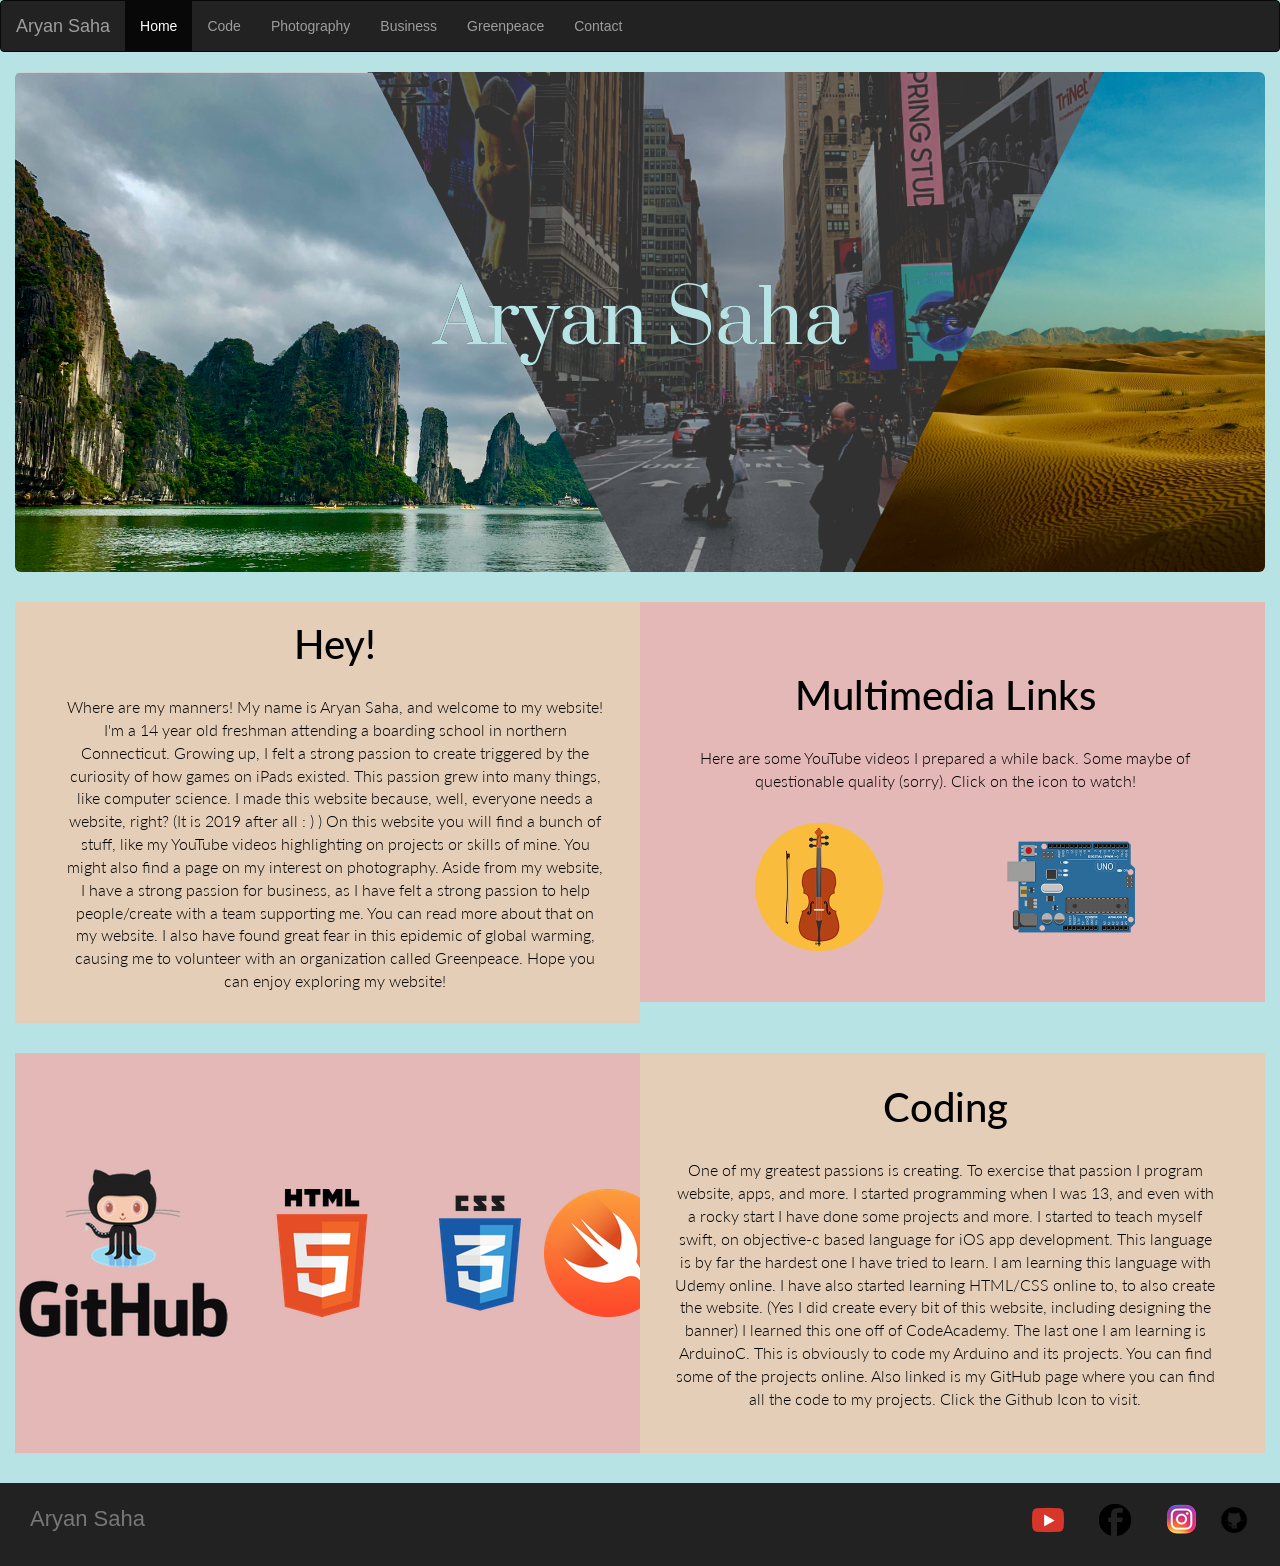
<file: index.html>
<!DOCTYPE html>
<html>

<head>
  <link rel="stylesheet" href="https://maxcdn.bootstrapcdn.com/bootstrap/3.3.6/css/bootstrap.min.css" integrity="sha384-1q8mTJOASx8j1Au+a5WDVnPi2lkFfwwEAa8hDDdjZlpLegxhjVME1fgjWPGmkzs7" crossorigin="anonymous">
    <link href='https://fonts.googleapis.com/css?family=Roboto:300,400,700' rel='stylesheet' type='text/css'>
    <link href="https://fonts.googleapis.com/css?family=Lato:300,700|Prata" rel="stylesheet">
  <link rel="stylesheet" type="text/css" href="main.css">
<link rel="stylesheet" href="animate.css">
  <meta charset="utf-8"/>
  <script type="text/javascript" src="js/full.js"></script>

</head>

<body>
  <nav class="navbar navbar-inverse">
  <div class="container-fluid">
    <div class="navbar-header">
      <a class="navbar-brand" href="index.html">Aryan Saha</a>
    </div>
    <ul class="nav navbar-nav">
      <li class="active"><a href="index.html">Home</a></li>
      <li><a href="code.html">Code</a></li>
      <li><a href="photo.html">Photography</a></li>
      <li><a href="biz.html">Business</a></li>
      <li><a href="green.html">Greenpeace</a></li>
      <li><a href="contact.html">Contact</a></li>
    </ul>
  </div>
</nav>
  <header class="container-fluid">
    <!-- Below section is jumbotron banner thing -->
    <section class="jumbotron WOW fadeIn">
      <div class="container">
      <div class="text-center">
        <h1>Aryan Saha</h1>
      </div>
    </div>
  </section>
  <!-- Top : Banner -->
  <section class="container-fluid intro row">


      <div class="col-lg-6 col-sm-12 left animated fadeInLeft ">
        <div class="text-center">
          <h2> Hey! </h2>
        <p>
          Where are my manners! My name is Aryan Saha, and welcome to my website! I'm a 14 year old freshman  attending a boarding school in northern Connecticut.
Growing up, I felt a strong passion to create triggered by the curiosity of how games on iPads existed. This passion grew into many things, like computer science.
I made this website because, well, everyone needs a website, right? (It is 2019 after all : )  ) On this website you will find a bunch of stuff, like my YouTube
videos highlighting on projects or skills of mine. You might also find a page on my interest on photography. Aside from my website, I have a strong passion for business, as I have felt a strong passion to help people/create with a team supporting me.
 You can read more about that on my website. I also have found great fear in this epidemic of global warming, causing me to volunteer with an organization called Greenpeace.
Hope you can enjoy exploring my website!

        </p>
      </div>
      <!--Top: right side bio -->
      <!-- Bottom: left side links-->
      </div>
      <div class="col-lg-6 col-sm-12 right animated fadeInRight">
        <div class="text-center">
        <h2> Multimedia Links </h2>
        <p>
          Here are some YouTube videos I prepared a while back. Some maybe of questionable quality (sorry). Click on the icon to watch!
        </p>
        <div class= "text-center">

          <a href = "https://www.youtube.com/watch?v=yvnWF03fZAk" class="button violinLinkPic" target = "_blank">
         <img src = "violin2.png" alt = "Youtube" border = "0" class="button"/>
         <a/>


         <a href = "https://www.youtube.com/watch?v=oCutSDJDLsg" class= "button arduinoLinkPic" target = "_blank">
        <img src = "arduinoIcon2.png" alt = "Arduino Video" border = "0" class="button"/>
        <a/>

      </div>
      </div>
      </div>
  </section>
<!--  Top: Bio and Multimedia-->
<!-- Bottom : Coding and Github Link-->
<section class= "container-fluid row intro">
  <div class="col-lg-6 col-sm-12 left2 text-center wow fadeInLeft">
    <a href = "https://github.com/aplusryan"  class="githubLinkPic button" target = "_blank">
      <img src = "GitHubLogo2.png" alt = "Github Page" border = "0" class="button"/>
    </a>
    <img src = "htmlLogo.png" alt ="HTML 5 Logo" class="htmlLogoPic" border ="0"/>
    <img src = "cssLogo.png" alt ="CSS3 Logo" class="cssLogoPic" border ="0"/>
    <img src = "swiftIcon.png" alt ="Swift Logo" class="swiftLogoPic" border ="0"/>

  </div>
  <div class="col-lg-6 col-sm-12 right2 wow fadeInRight">
    <div class="text-center">
<h2> Coding </h2>
  <p> One of my greatest passions is creating. To exercise that passion I program website, apps, and more.
  I started programming when I was 13, and even with a rocky start I have done some projects and more.
  I started to teach myself swift, on objective-c based language for iOS app development.
  This language is by far the hardest one I have tried to learn. I am learning this language with Udemy online.
  I have also started learning HTML/CSS online to, to also create the website.
  (Yes I did create every bit of this website, including designing the banner) I learned this one off of CodeAcademy.
   The last one I am learning is ArduinoC. This is obviously to code my Arduino and its projects.
   You can find some of the projects online. Also linked is my GitHub page where you can find all the code to my projects.
   Click the Github Icon to visit.</p>


  </div>
   </div>
</section>
<footer class="container-fluid row" bottomStuff>

    <p class="col-sm-4"> Aryan Saha </p>
   <ul class="col-sm-8">
  <li class="col-sm-1">

    <a href="https://www.youtube.com/channel/UCiuRVJah9fABhDvqqiFlxOA/featured?view_as=subscriber" target = "_blank">
   <img src="youtube_icon.png" alt = "My Youtube Page" border = "0" />
 </a>
</li>
  <li class="col-sm-1">

<a href="https://www.facebook.com/aplusryan12" target = "_blank" >
    <img src="facebook.png" alt = "My Facebook Page" border = "0"/>
</a>

  </li>
  <li class="col-sm-1">
    <a href="https://www.instagram.com/aryan._.saha/?hl=en" target="_blank" >
        <img src="instagram.png" alt = "My Instagram Page" border = "0"/>
      </a>
  </li>

    <a href="https://github.com/aplusryan" target = "_blank">
      <img src="githubSmallFooterPic.png"  alt = "My GitHub Page" border = "0"/>
    </a>
  <li>
</li>

</ul>

</footer>

  </header>
  <script src="https://ajax.googleapis.com/ajax/libs/jquery/3.3.1/jquery.min.js"></script>
    <script type="text/javascript" src="js/full.js"></script>
  <script src="js/wow.min.js"></script>
                <script>
                new WOW().init();
                </script>


</body>

</html>
</file>
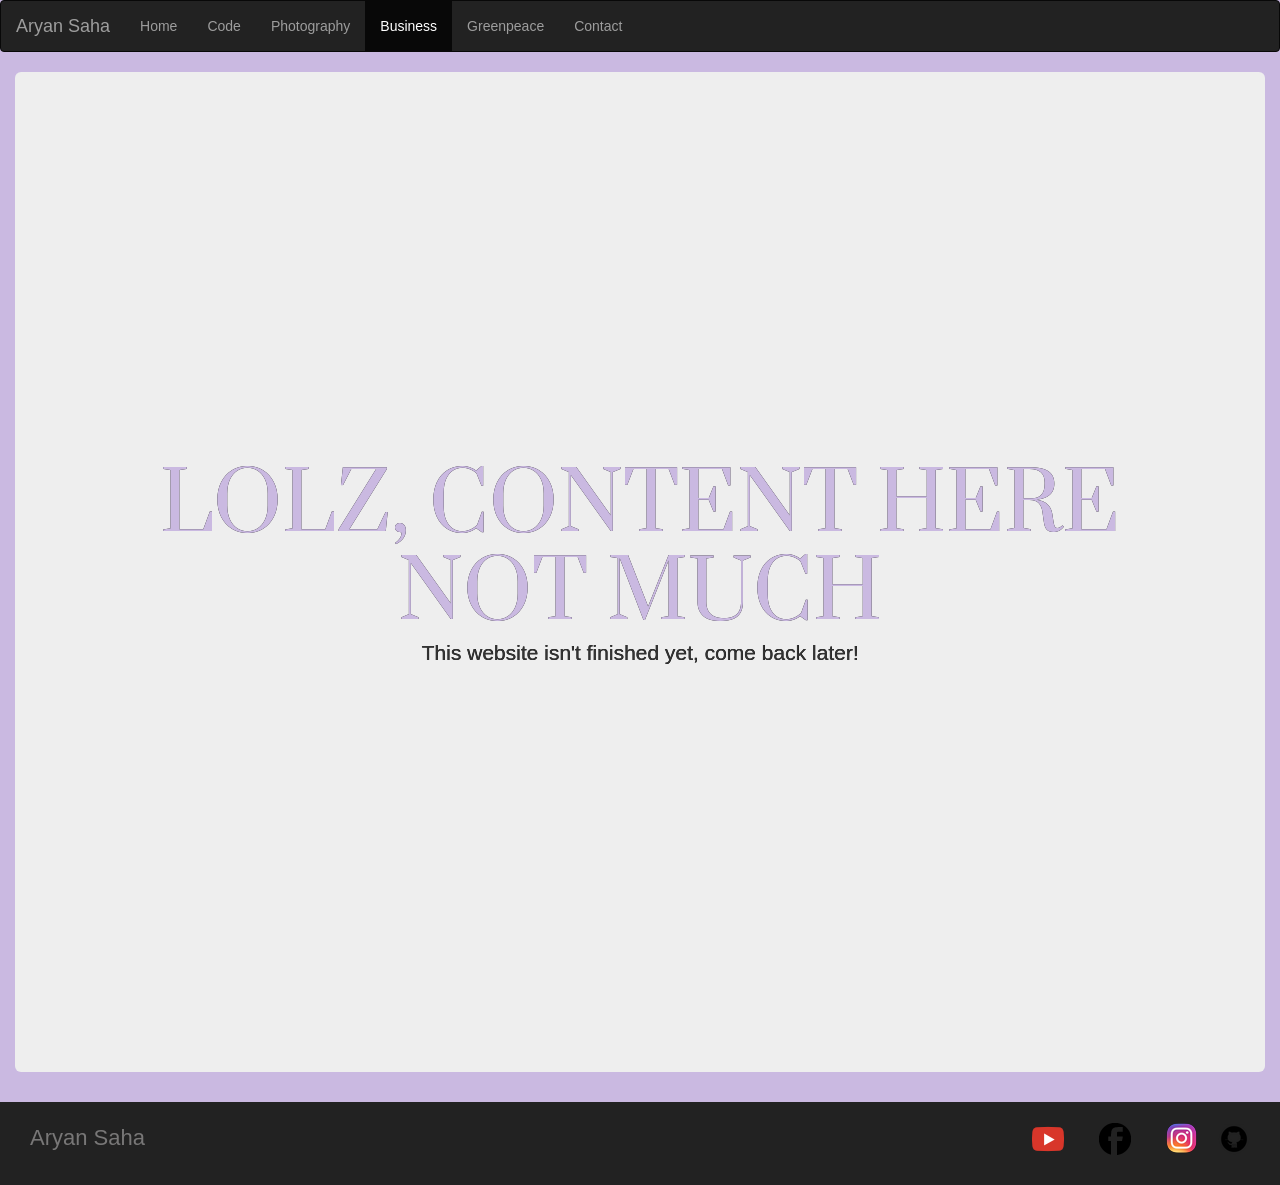
<file: biz.html>
<!DOCTYPE HTML>
<html>
<head>
  <link rel="stylesheet" href="https://maxcdn.bootstrapcdn.com/bootstrap/3.3.6/css/bootstrap.min.css" integrity="sha384-1q8mTJOASx8j1Au+a5WDVnPi2lkFfwwEAa8hDDdjZlpLegxhjVME1fgjWPGmkzs7" crossorigin="anonymous">
    <link href='https://fonts.googleapis.com/css?family=Roboto:300,400,700' rel='stylesheet' type='text/css'>
    <link href="https://fonts.googleapis.com/css?family=Lato:300,700|Prata" rel="stylesheet">
  <link rel="stylesheet" type="text/css" href="biz.css">

  <meta charset="utf-8"/>
<link rel="stylesheet" href="animate.css">
</head>
<body>
  <nav class="navbar navbar-inverse">
  <div class="container-fluid">
    <div class="navbar-header">
      <a class="navbar-brand" href="index.html">Aryan Saha</a>
    </div>
    <ul class="nav navbar-nav">
      <li><a href="index.html">Home</a></li>
      <li><a href="code.html">Code</a></li>
      <li><a href="photo.html">Photography</a></li>
      <li class="active"><a href="biz.html">Business</a></li>
      <li><a href="green.html">Greenpeace</a></li>
      <li><a href="contact.html">Contact</a></li>
    </ul>
  </div>
  </nav>
<header class ="container-fluid">
  <section class="jumbotron">
    <div class="container">
    <div class="text-center">

      <h2>LOLZ, CONTENT HERE NOT MUCH</h2>
      <p>This website isn't finished yet, come back later!</p>
      </div>
    </div>
    </section>
    <footer class="container-fluid row" bottomStuff>

        <p class="col-sm-4"> Aryan Saha </p>
       <ul class="col-sm-8">
      <li class="col-sm-1">

        <a href="https://www.youtube.com/channel/UCiuRVJah9fABhDvqqiFlxOA/featured?view_as=subscriber" target = "_blank">
       <img src="youtube_icon.png" alt = "My Youtube Page" border = "0" />
     </a>
    </li>
      <li class="col-sm-1">

    <a href="https://www.facebook.com/aplusryan12" target = "_blank" >
        <img src="facebook.png" alt = "My Facebook Page" border = "0"/>
    </a>

      </li>
      <li class="col-sm-1">
        <a href="https://www.instagram.com/aryan._.saha/?hl=en" target="_blank" >
            <img src="instagram.png" alt = "My Instagram Page" border = "0"/>
          </a>
      </li>

        <a href="https://github.com/aplusryan" target = "_blank">
          <img src="githubSmallFooterPic.png"  alt = "My GitHub Page" border = "0"/>
        </a>
      <li>
    </li>

    </ul>

    </footer>
</header>
<script src="js/wow.min.js"></script>
              <script>
              new WOW().init();
              </script>
</body>
</html>
</file>
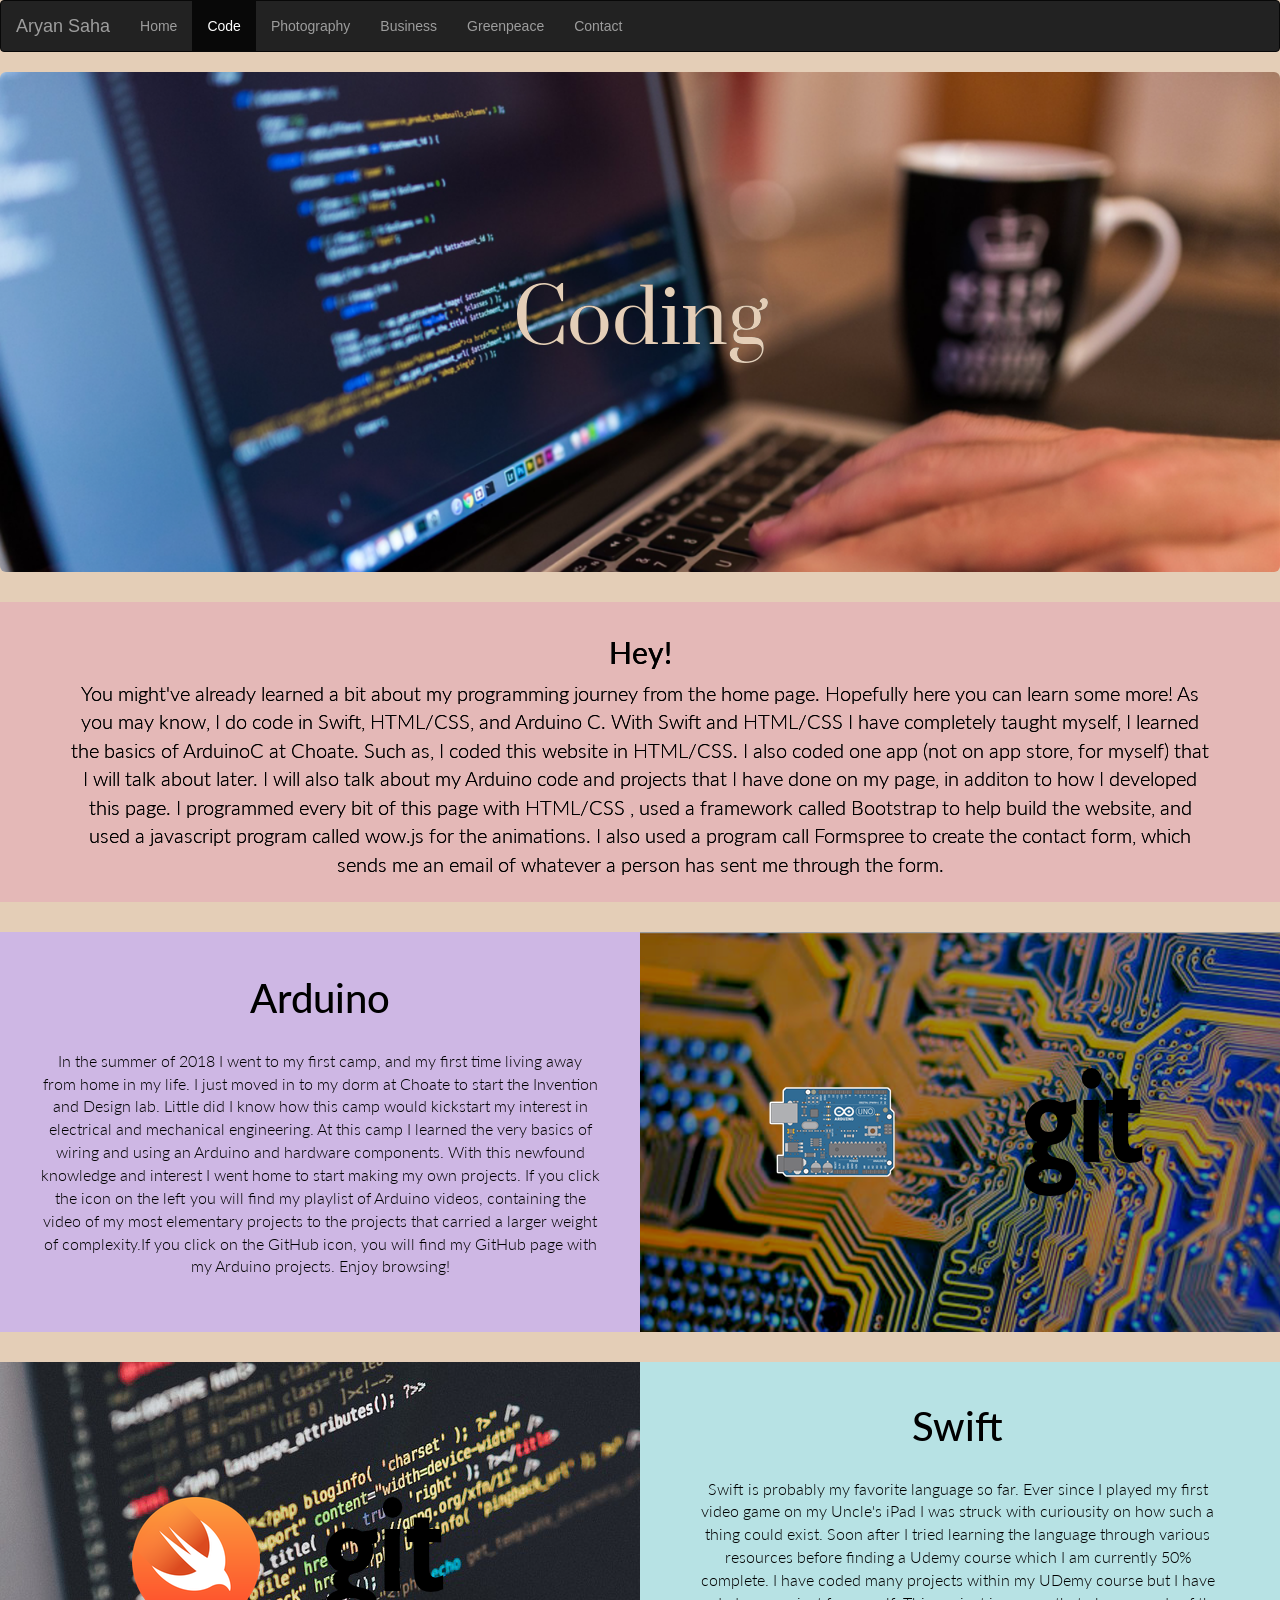
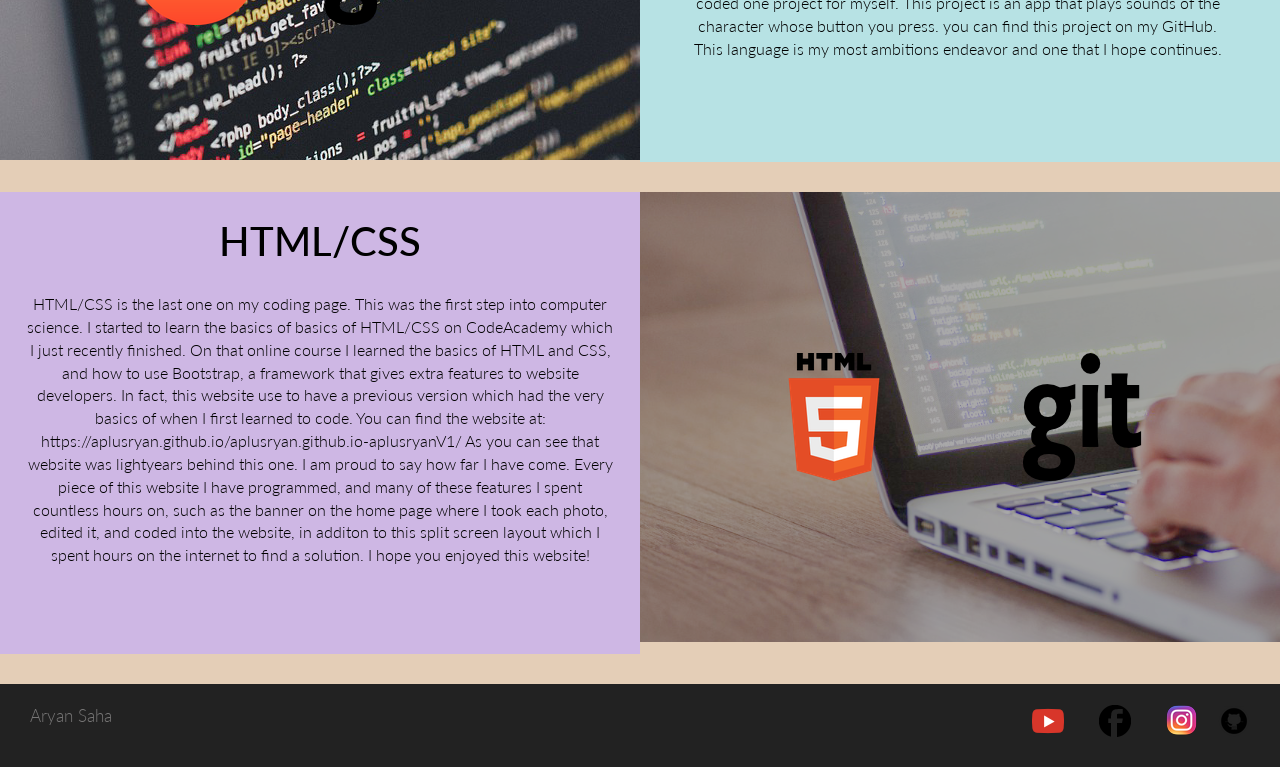
<file: code.html>
<!DOCTYPE html>
<html>
<head>
  <link rel="stylesheet" href="https://maxcdn.bootstrapcdn.com/bootstrap/3.3.6/css/bootstrap.min.css" integrity="sha384-1q8mTJOASx8j1Au+a5WDVnPi2lkFfwwEAa8hDDdjZlpLegxhjVME1fgjWPGmkzs7" crossorigin="anonymous">
    <link href='https://fonts.googleapis.com/css?family=Roboto:300,400,700' rel='stylesheet' type='text/css'>
    <link href="https://fonts.googleapis.com/css?family=Lato:300,700|Prata" rel="stylesheet">
  <link rel="stylesheet" type="text/css" href="code.css">
  <meta charset="utf-8"/>
  <link rel="stylesheet" href="animate.css">
</head>

<body >
  <nav class="navbar navbar-inverse">
  <div class="container-fluid">
    <div class="navbar-header">
      <a class="navbar-brand" href="index.html">Aryan Saha</a>
    </div>
    <ul class="nav navbar-nav">
      <li><a href="index.html">Home</a></li>
      <li class="active"><a href="code.html">Code</a></li>
      <li><a href="photo.html">Photography</a></li>
      <li><a href="biz.html">Business</a></li>
      <li><a href="green.html">Greenpeace</a></li>
      <li><a href="contact.html">Contact</a></li>
    </ul>
  </div>
</nav>

<header class="container-fluid">
  <!-- \/ is the big computer screen thing-->
  <section class="jumbotron row wow fadeIn">
    <div class="container">
    <div class="text-center">
      <h1>Coding</h1>
    </div>
  </div>
</section>
<!--This is the wide section of me talking and stuff -->
<section class="jumbotron2 row wow fadeIn">
  <div class="container">
    <div class="text-center">
      <h2> Hey! </h2>
      <p> You might've already learned a bit about my programming journey from the home page. Hopefully here you can learn some more!
      As you may know, I do code in Swift, HTML/CSS, and Arduino C. With Swift and HTML/CSS I have completely taught myself,
      I learned the basics of ArduinoC at Choate. Such as, I coded this website in HTML/CSS. I also coded one app (not on app store, for myself) that I will talk about
    later. I will also talk about my Arduino code and projects that I have done on my page, in additon to how I developed this page. I programmed every bit of this page with
  HTML/CSS , used a framework called Bootstrap to help build the website, and used a javascript program called wow.js for the animations. I also used a program call Formspree to
create the contact form, which sends me an email of whatever a person has sent me through the form. </p>
    </div>
  </div>
</section>
<!--This section is the arduino section -->
<section class="intro row">

      <div class="col-lg-6 col-sm-12 left wow fadeInLeft">
        <div class="text-center">
        <h2>Arduino</h2>
        <p>
          In the summer of 2018 I went to my first camp, and my first time living away from home in my life.
           I just moved in to my dorm at Choate to start the Invention and Design lab.
           Little did I know how this camp would kickstart my interest in electrical and mechanical engineering.
           At this camp I learned the very basics of wiring and using an Arduino and hardware components.
           With this newfound knowledge and interest I went home to start making my own projects.
           If you click the icon on the left you will find my playlist of Arduino videos,
           containing the video of my most elementary projects to the projects that carried a larger weight of
           complexity.If you click on the GitHub icon, you will find my GitHub page with my Arduino projects.
            Enjoy browsing!
        </p>
        </div>
        </div>

      <div class="col-lg-6 col-sm-12 right wow fadeInRight">
      <div class="text-center">
        <div class="container">
        <a href="https://www.youtube.com/watch?v=oCutSDJDLsg" class="arduinoLinkPic button" target="_blank">
          <img src="arduinoIconLink.png" alt="Arduino Youtube Link" class="button" border="0"/>
        </a>
        <a href="https://github.com/aplusryan" class="githubLinkPic button" target="_blank">
        <img src="githubIconLink.png" alt="Github Profile" class="button" border="0"/>
      </a>
    </div>

      </div>
      </div>

  </section>
  <!-- This is the swift section-->
  <section class="text-center intro row">
    <div class="col-lg-6 col-sm-12 left2 wow fadeInLeft">
      <img src="swiftIcon.png" alt="Swift class"swiftPic" Logo" border="0"/>
      <a href="https://github.com/aplusryan" class="githubLinkPic button" target="_blank">
      <img src="githubIconLink.png" alt="Github Profile" class="button" border="0"/>
    </a>
  </div>
    <div class="col-lg-6 col-sm-12 right2 wow fadeInRight">
      <div class="container">
      <h2>Swift</h2>
      <p>Swift is probably my favorite language so far. Ever since I played my first video game on my Uncle's iPad
        I was struck with curiousity on how such a thing could exist. Soon after I tried learning the language through various
        resources before finding a Udemy course which I am currently 50% complete. I have coded many projects within my UDemy course
        but I have coded one project for myself. This project is an app that plays sounds of the character whose button you press.
        you can find this project on my GitHub. This language is my most ambitions endeavor and one that I hope continues.<p>
    </div>
    </div>
  </section>
  <!--Html/Css section -->
  <section class="text-center intro row">
    <figure class="bottomSection">
    <div class="col-lg-6 col-sm-12 left3 wow fadeInLeft">
      <div class="text-center">
        <h2> HTML/CSS </h2>
        <p>HTML/CSS is the last one on my coding page. This was the first step into computer science. I started to learn the basics of basics
          of HTML/CSS on CodeAcademy which I just recently finished. On that online course I learned the basics of HTML and CSS, and how
          to use Bootstrap, a framework that gives extra features to website developers. In fact, this website use to have a previous version
          which had the very basics of when I first learned to code. You can find the website at:
          https://aplusryan.github.io/aplusryan.github.io-aplusryanV1/
           As you can see that website was lightyears behind this one. I am proud to say how far I have come. Every piece of this website I have
          programmed, and many of these features I spent countless hours on, such as the banner on the home page where I took each photo, edited it, and coded into the website,
          in additon to this split screen layout which I spent hours on the internet to find a solution. I hope you enjoyed this website!<p>
      </div>
    </div>
    <div class="col-lg-6 col-sm-12 right3 wow fadeInRight">
      <img src="htmlLogo.png" alt="HTML5 Logo" class="htmlCodingLogo "target="_blank"/>
      <a href="https://github.com/aplusryan" class="githubLinkPic button" target="_blank">
      <img src="githubIconLink.png" alt="Github Profile" class="button" border="0"/>
    </a>
    <div class="text-center">
    </div>
  </div>
</figure>
  </section>

  <footer class="container-fluid row bottomStuff">

      <p class="col-sm-4"> Aryan Saha </p>
     <ul class="col-sm-8">
    <li class="col-sm-1">

      <a href="https://www.youtube.com/channel/UCiuRVJah9fABhDvqqiFlxOA/featured?view_as=subscriber" target = "_blank">
     <img src="youtube_icon.png" alt = "My Youtube Page" border = "0" />
   </a>
  </li>
    <li class="col-sm-1">

  <a href="https://www.facebook.com/aplusryan12"target = "_blank" >
      <img src="facebook.png" alt = "My Facebook Page" border = "0"/>
  </a>

    </li>
    <li class="col-sm-1">
      <a href="https://www.instagram.com/aryan._.saha/?hl=en" target="_blank" >
          <img src="instagram.png" alt = "My Instagram Page" border = "0"/>
        </a>
    </li>

      <a href="https://github.com/aplusryan" target = "_blank">
        <img src="githubSmallFooterPic.png"  alt = "My GitHub Page" border = "0"/>
      </a>
    <li>
  </li>

  </ul>

  </footer>
</header>

<script src="js/wow.min.js"></script>
              <script>
              new WOW().init();
              </script>
              <script src="https://ajax.googleapis.com/ajax/libs/jquery/3.3.1/jquery.min.js"></script>
                <script type="text/javascript" src="js/full.js"></script>

</body>

</html>
</file>
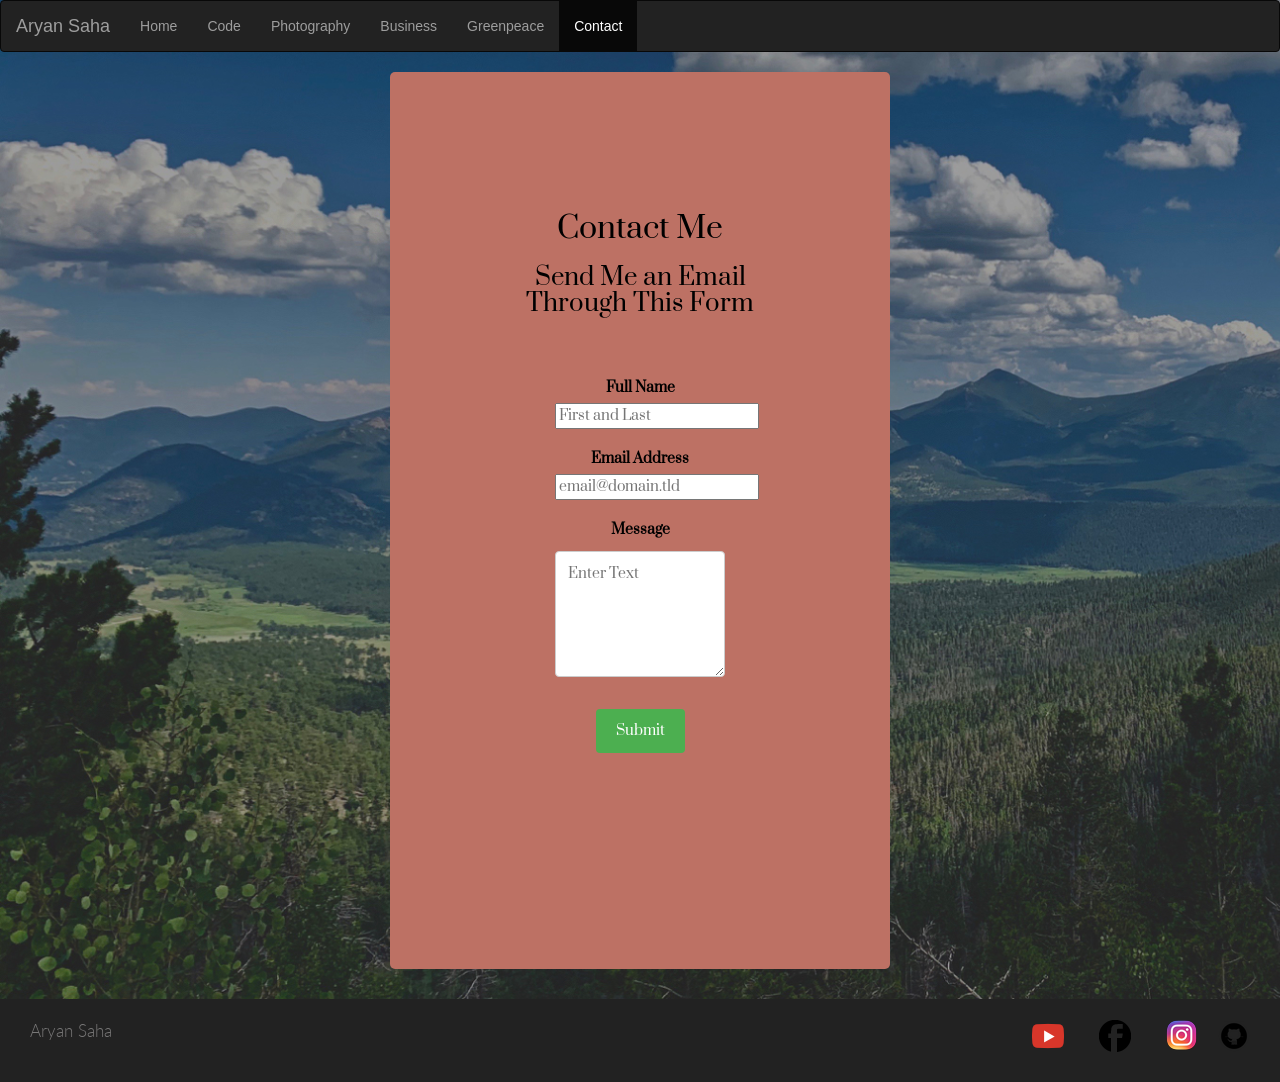
<file: contact.html>
<!DOCTYPE html>
<html>
<head>
  <link rel="stylesheet" href="https://maxcdn.bootstrapcdn.com/bootstrap/3.3.6/css/bootstrap.min.css" integrity="sha384-1q8mTJOASx8j1Au+a5WDVnPi2lkFfwwEAa8hDDdjZlpLegxhjVME1fgjWPGmkzs7" crossorigin="anonymous">
    <link href='https://fonts.googleapis.com/css?family=Roboto:300,400,700' rel='stylesheet' type='text/css'>
    <link href="https://fonts.googleapis.com/css?family=Lato:300,700|Prata" rel="stylesheet">
  <link rel="stylesheet" type="text/css" href="contact.css">
  <meta charset="utf-8"/>
  <link rel="stylesheet" href="animate.css">
</head>

<body >
  <nav class="navbar navbar-inverse">
  <div class="container-fluid">
    <div class="navbar-header">
      <a class="navbar-brand" href="index.html">Aryan Saha</a>
    </div>
    <ul class="nav navbar-nav">
      <li><a href="index.html">Home</a></li>
      <li><a href="code.html">Code</a></li>
      <li><a href="photo.html">Photography</a></li>
      <li><a href="biz.html">Business</a></li>
      <li><a href="green.html">Greenpeace</a></li>
      <li class="active"><a href="contact.html">Contact</a></li>
    </ul>
  </div>
</nav>

<header class="container-fluid">





<section class="container wow fadeIn">
  <h2> Contact Me </h1>
  <h3> Send Me an Email Through This Form </h3>
  <form id="fs-frm" name="simple-contact-form" accept-charset="utf-8" action="https://formspree.io/aplusryan12@gmail.com" method="post">
    <fieldset id="fs-frm-inputs">
<!-- Name Section VVVVVVVVVVVVVVVVVVVVVVVVVVVV  -->
      <div class="nameSpot">
        <div class="row">
      <label for="full-name">Full Name</label>
    </div>
    <div class="row">
      <input type="text text2" name="name" id="full-name" placeholder="First and Last" required="">
    </div>
    </div>
<!-- Name Section Above AAAAAAAAAAAAAAAAAAAAAA -->


<!-- Email Section Below VVVVVVVVVVVVVVVV-->
    <div class="emailSpot">
      <div class="row">
      <label for="email-address">Email Address</label>
    </div>

    <div class="row">
      <input type="email text2" name="_replyto" id="email-address" placeholder="email@domain.tld" required="">
    </div>
  </div>
<!-- Email Section Above AAAAAAAAAAAAAAAA-->


<!-- Message Section Below VVVVVVVVVVVVVV-->
    <div class="messageSpot">
      <div class="row">
      <label for="message">Message</label>
    </div>
    <div class="row">
      <textarea rows="5" name="message" id="message" placeholder="Enter Text" required=""></textarea>
    </div>
  </div>
      <input type="hidden" name="_subject" id="email-subject" value="Contact Form Submission">
    </fieldset>
    <div class="submitButton">
    <input type="submit" value="Submit">
    <input type="hidden" name="_next" value="https://aplusryan.github.io/thanks.html"/>
  </div>
<!-- Message Section Above AAAAAAAAAAAAAAAAAAA-->
</section>




  <footer class="container-fluid row bottomStuff">

      <p class="col-sm-4"> Aryan Saha </p>
     <ul class="col-sm-8">
    <li class="col-sm-1">

      <a href="https://www.youtube.com/channel/UCiuRVJah9fABhDvqqiFlxOA/featured?view_as=subscriber" target = "_blank">
     <img src="youtube_icon.png" alt = "My Youtube Page" border = "0" />
   </a>
  </li>
    <li class="col-sm-1">

  <a href="https://www.facebook.com/aplusryan12"target = "_blank" >
      <img src="facebook.png" alt = "My Facebook Page" border = "0"/>
  </a>

    </li>
    <li class="col-sm-1">
      <a href="https://www.instagram.com/aryan._.saha/?hl=en" target="_blank" >
          <img src="instagram.png" alt = "My Instagram Page" border = "0"/>
        </a>
    </li>

      <a href="https://github.com/aplusryan" target = "_blank">
        <img src="githubSmallFooterPic.png"  alt = "My GitHub Page" border = "0"/>
      </a>
    <li>
  </li>

  </ul>

  </footer>
</header>

<script src="js/wow.min.js"></script>
              <script>
              new WOW().init();
              </script>
              <script src="https://ajax.googleapis.com/ajax/libs/jquery/3.3.1/jquery.min.js"></script>
                <script type="text/javascript" src="js/full.js"></script>

</body>

</html>
</file>
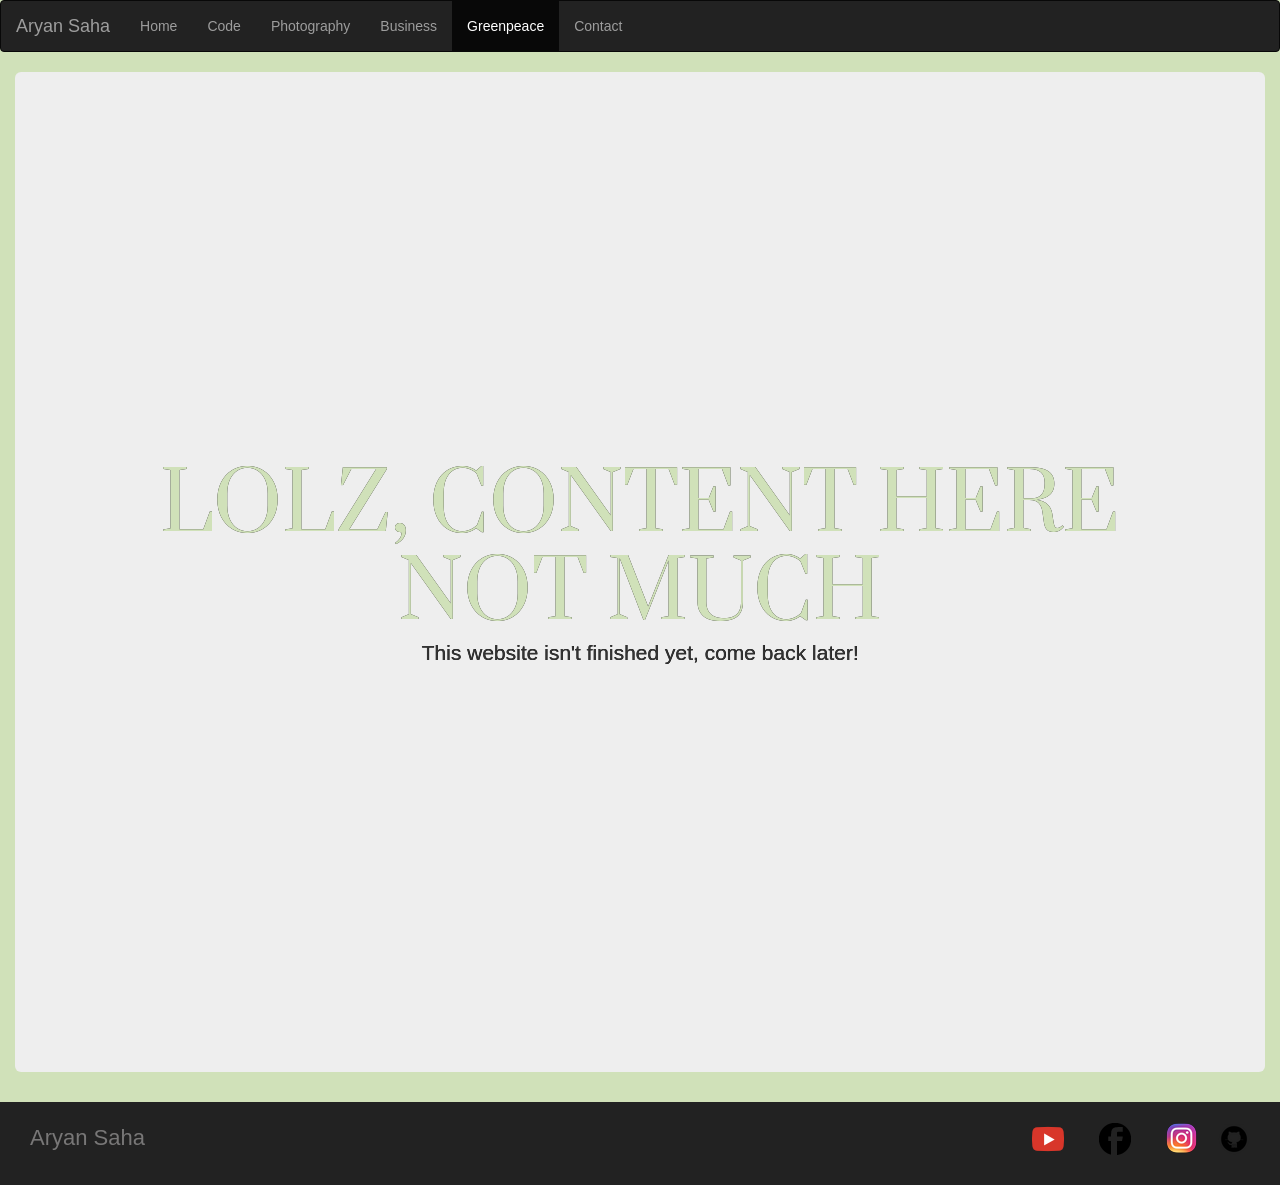
<file: green.html>
<!DOCTYPE html>
<html>
<head>
  <link rel="stylesheet" href="https://maxcdn.bootstrapcdn.com/bootstrap/3.3.6/css/bootstrap.min.css" integrity="sha384-1q8mTJOASx8j1Au+a5WDVnPi2lkFfwwEAa8hDDdjZlpLegxhjVME1fgjWPGmkzs7" crossorigin="anonymous">
    <link href='https://fonts.googleapis.com/css?family=Roboto:300,400,700' rel='stylesheet' type='text/css'>
    <link href="https://fonts.googleapis.com/css?family=Lato:300,700|Prata" rel="stylesheet">
  <link rel="stylesheet" type="text/css" href="green.css">

  <meta charset="utf-8"/>
<link rel="stylesheet" href="animate.css">
</head>
<body>
  <nav class="navbar navbar-inverse">
  <div class="container-fluid">
    <div class="navbar-header">
      <a class="navbar-brand" href="index.html">Aryan Saha</a>
    </div>
    <ul class="nav navbar-nav">
      <li><a href="index.html">Home</a></li>
      <li><a href="code.html">Code</a></li>
      <li><a href="photo.html">Photography</a></li>
      <li><a href="biz.html">Business</a></li>
      <li class="active"><a href="#">Greenpeace</a></li>
      <li><a href="contact.html">Contact</a></li>
    </ul>
  </div>
  </nav>
<header class ="container-fluid">
  <section class="jumbotron">
    <div class="container">
    <div class="text-center">

      <h2>LOLZ, CONTENT HERE NOT MUCH</h2>
      <p>This website isn't finished yet, come back later!</p>
      </div>
    </div>
    </section>
    <footer class="container-fluid row" bottomStuff>

        <p class="col-sm-4"> Aryan Saha </p>
       <ul class="col-sm-8">
      <li class="col-sm-1">

        <a href="https://www.youtube.com/channel/UCiuRVJah9fABhDvqqiFlxOA/featured?view_as=subscriber" target = "_blank">
       <img src="youtube_icon.png" alt = "My Youtube Page" border = "0" />
     </a>
    </li>
      <li class="col-sm-1">

    <a href="https://www.facebook.com/aplusryan12" target = "_blank" >
        <img src="facebook.png" alt = "My Facebook Page" border = "0"/>
    </a>

      </li>
      <li class="col-sm-1">
        <a href="https://www.instagram.com/aryan._.saha/?hl=en" target="_blank" >
            <img src="instagram.png" alt = "My Instagram Page" border = "0"/>
          </a>
      </li>

        <a href="https://github.com/aplusryan" target = "_blank">
          <img src="githubSmallFooterPic.png"  alt = "My GitHub Page" border = "0"/>
        </a>
      <li>
    </li>

    </ul>

    </footer>
</header>
<script src="js/wow.min.js"></script>
              <script>
              new WOW().init();
              </script>
</body>
</html>
</file>
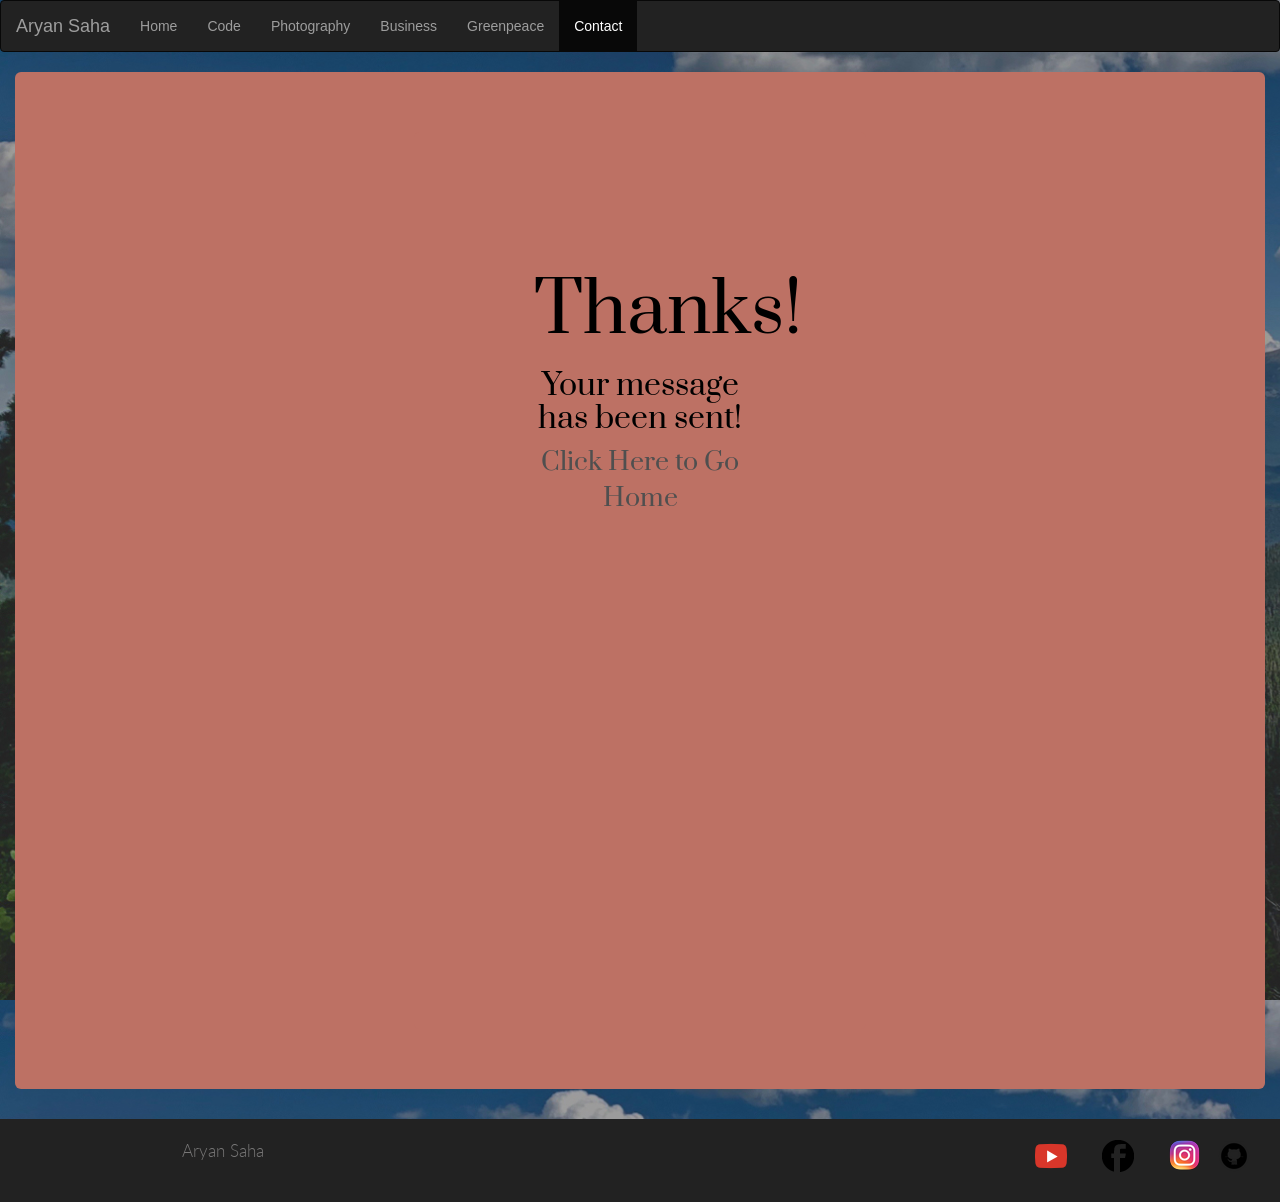
<file: thanks.html>
<!DOCTYPE html>
<html>
<head>
  <link rel="stylesheet" href="https://maxcdn.bootstrapcdn.com/bootstrap/3.3.6/css/bootstrap.min.css" integrity="sha384-1q8mTJOASx8j1Au+a5WDVnPi2lkFfwwEAa8hDDdjZlpLegxhjVME1fgjWPGmkzs7" crossorigin="anonymous">
    <link href='https://fonts.googleapis.com/css?family=Roboto:300,400,700' rel='stylesheet' type='text/css'>
    <link href="https://fonts.googleapis.com/css?family=Lato:300,700|Prata" rel="stylesheet">
  <link rel="stylesheet" type="text/css" href="contact.css">
  <meta charset="utf-8"/>
  <link rel="stylesheet" href="thanks.css">
</head>

<body >
  <nav class="navbar navbar-inverse">
  <div class="container-fluid">
    <div class="navbar-header">
      <a class="navbar-brand" href="index.html">Aryan Saha</a>
    </div>
    <ul class="nav navbar-nav">
      <li><a href="index.html">Home</a></li>
      <li><a href="code.html">Code</a></li>
      <li><a href="photo.html">Photography</a></li>
      <li><a href="biz.html">Business</a></li>
      <li><a href="green.html">Greenpeace</a></li>
      <li class="active"><a href="contact.html">Contact</a></li>
    </ul>
  </div>
</nav>

<header class="container-fluid">

<section class="jumbotron WOW fadeIn">
  <div class="container">
  <div class="text-center align-items-center">
  <h1> Thanks! </h1>
    <h2> Your message has been sent! </h2>
    <a href="aplusryan.github.io">Click Here to Go Home</a>
    </div>
    </div>
</section>

  <footer class="container-fluid row bottomStuff">

      <p class="col-sm-4"> Aryan Saha </p>
     <ul class="col-sm-8">
    <li class="col-sm-1">

      <a href="https://www.youtube.com/channel/UCiuRVJah9fABhDvqqiFlxOA/featured?view_as=subscriber" target = "_blank">
     <img src="youtube_icon.png" alt = "My Youtube Page" border = "0" />
   </a>
  </li>
    <li class="col-sm-1">

  <a href="https://www.facebook.com/aplusryan12"target = "_blank" >
      <img src="facebook.png" alt = "My Facebook Page" border = "0"/>
  </a>

    </li>
    <li class="col-sm-1">
      <a href="https://www.instagram.com/aryan._.saha/?hl=en" target="_blank" >
          <img src="instagram.png" alt = "My Instagram Page" border = "0"/>
        </a>
    </li>

      <a href="https://github.com/aplusryan" target = "_blank">
        <img src="githubSmallFooterPic.png"  alt = "My GitHub Page" border = "0"/>
      </a>
    <li>
  </li>

  </ul>

  </footer>
</header>

<script src="js/wow.min.js"></script>
              <script>
              new WOW().init();
              </script>
              <script src="https://ajax.googleapis.com/ajax/libs/jquery/3.3.1/jquery.min.js"></script>
                <script type="text/javascript" src="js/full.js"></script>

</body>

</html>
</file>
<file: main.css>
.jumbotron {

  padding-right: 0;
  display: flex;
  align-items: center;
  background-image: url('bannerPic.png');
  background-size: cover;
  color: #ffffff;
  height: 500px;
  text-shadow: 0.25px 0.25px 0.25px #000000;

}

section.jumbotron {
  animation-duration: 2.2s;
}
.jumbotron h1 {
  font-family: 'Prata', serif;
  font-size: 74px;
  font-weight: 400;
  margin: 0;
  color: #b7e3e4;
  text-align: center;
}

body {
  background-color: #b7e3e4;
}

.intro{
  height:100%
}

.left{
  margin-left: 5;
  padding-left: 30px;
  display : flex;
  justify-content : center;
  align-items : center;
  background-color:#e4ceb7;
  height : 100%;
  width : 50%
  color : #a6957e;
  min-height: 40rem;

}
.right{
  margin-right: 20;
  padding-right: 30px;
  display : flex;
  justify-content : center;
  align-items : center;
  background-color:#e4b8b7;
  height : 100%;
  width : 50%
  color : #a6957e;
    min-height: 40rem;
}

.left2 {
  margin-top: 3rem;
  margin-left: 5;
  padding-left: 30px;
  display : flex;
  justify-content : center;
  align-items : center;
  background-color:#e4b8b7;
  height : 100%;
  width : 50%
  color : #a6957e;
  min-height: 40rem;

}

.right2{
  margin-top: 3rem;
  padding-right: 30px;
  display : flex;
  justify-content : center;
  align-items : center;
  background-color:#e4ceb7;
  height : 100%;
  width : 50%
  color : #a6957e;
    min-height: 40rem;
}







@media (max-width: 1200px) {
  .left{
    height:50%
  }
  .right{
    height:50%
  }
}

.intro p {
  font-family: 'Lato', sans-serif;
font-weight: 300;
font-size: 16px;
padding: 20px;
color:#000000;
}

.intro h2 {
font-family: 'Lato', serif;
font weight: 300;
font-size: 40px;
color:#000000;
}

.violinLinkPic {
  margin-right: 60px;
}

.arduinoLinkPic {
  margin-left: 60px;
}

.githubLinkPic {
margin-left: 2rem;
}

.htmlLogoPic{
  margin-left: 30px;
  margin-right: 30px;
}

.cssLogoPic {
  .margin-left: 30px;
  .margin-right: 30px;
}

.swiftLogoPic {
  .margin-left: 60px;
  .margin-right: 30px;
}

footer {
  margin-left: 3rem;
  margin-right: 3rem;
  margin-top: 3rem;
  font-size: 22px;
  padding: 20px 0;
  background-color: #222222;
  color: #787777;
}

footer .col-sm-8 {
  display: flex;
  justify-content: flex-end;
}

footer ul {
  list-style: none;
}

footer li img {
  width: 32px;
  height: 32px;
}

.bottomStuff p {
  font-family: 'Lato', sans-serif;
font-weight: 300;
font-size: 17px;
}
</file>
<file: biz.css>
body {
background-color: #cab9e1;
}


.jumbotron {

  padding-right: 0;
  display: flex;
  align-items: center;
  background-size: cover;

  height: 1000px;
  text-shadow: 0.25px 0.25px 0.25px #000000;

}

.jumbotron h2 {
  font-family: 'Prata', serif;
  font-size: 80px;
  font-weight: 400;
  margin: 0;
  color: #cab9e1;
}

.jumbotron p {
  font-family:
}

footer {
  margin-left: 3rem;
  margin-right: 3rem;
  margin-top: 3rem;
  font-size: 22px;
  padding: 20px 0;
  background-color: #222222;
  color: #787777;
}

footer .col-sm-8 {
  display: flex;
  justify-content: flex-end;
}

footer ul {
  list-style: none;
}

footer li img {
  width: 32px;
  height: 32px;
}

.bottomStuff p {
  font-family: 'Lato', sans-serif;
font-weight: 300;
font-size: 17px;
}
</file>
<file: code.css>
body {
  background-color: #e4ceb7;
}

.bottomSection {
  height: 40rem;
}
.jumbotron {
  margin-top: 0;
  padding-right: 0;
  display: flex;
  align-items: center;
  background-image: url('codingBannerPic.png');
  background-size: cover;
  color: #ffffff;
  height: 500px;
  text-shadow: 0.25px 0.25px 0.25px #000000;

}

.jumbotron h1 {
  font-family: 'Prata', serif;
  font-size: 74px;
  font-weight: 400;
  margin: 0;
  color: #e4ceb7;
}

.jumbotron2 {

  padding-right: 0;
  display: flex;
  align-items: center;
  background-size: cover;
  background-color: #e4b8b7;
  color: #787777;
  height: 30rem;
  text-shadow: 0.25px 0.25px 0.25px #000000;

}

.jumbotron2 {
  font-family: 'Lato', sans-serif;
font-weight: 300;
font-size: 20px;
padding: 10px;
color:#000000;
}



.left{
  display : flex;
  justify-content : center;
  align-items : center;
  margin-top: 3rem;
  padding: 20px;
    min-height: 40rem;
  background-color:#ceb7e4;
  color:#000000
}

.left2{
  display : flex;
  justify-content : center;
  align-items : center;
  margin-top: 3rem;
  padding: 20px;
  min-height: 39.8rem;
  background-color:#ceb7e4;
  color:#000000;
  background-image: url(swiftBKGPIC.png);
}

.left3{
  display : flex;
  justify-content : center;
  align-items : center;
  font-size: 12px;
  margin-top: 3rem;
  padding: 7px;
    min-height: 45rem;
  background-color:#ceb7e4;
  color:#000000
}

.intro h2{
  font-family: 'Lato', serif;
  font weight: 300;
  font-size: 40px;
  color:#000000;
}

.intro p {
  font-family: 'Lato', sans-serif;
font-weight: 300;
font-size: 16px;
padding: 20px;
color:#000000;
}

.right{
  display : flex;
  justify-content : center;
  align-items : center;
  background-color:#b7e2e4;
  background-image: url("newArduinoBackPic.png");
color:#000000;
  margin-top: 3rem;
  padding-right: 20px;
  min-height: 40rem;
}

.right2{
  display : flex;
  justify-content : center;
  align-items : center;
  background-color:#b7e2e4;
color:#000000;
  margin-top: 3rem;
  padding-right: 20px;
  min-height: 40rem;
}

.right3{
  display : flex;
  justify-content : center;
  align-items : center;
  background-color:#b7e2e4;
  background-image: url("htmlPICCC.png");
color:#000000;
  margin-top: 3rem;
  padding-right: 20px;
  min-height: 45rem;
}
@media (max-width: 1200px) {
  .left{
    height:50%
  }
  .right{
    height:50%
  }
}

.arduinoLinkPic {
  padding: 60px;
}

.githubLinkPic {
  padding:60px;
}

.swiftPic {
  padding:60px;
}

.htmlCodingLogo {
  padding: 60px;
}

footer {
  margin-left: 3rem;
  margin-right: 3rem;
  margin-top: 3rem;
  font-size: 22px;
  padding: 20px 0;
  background-color: #222222;
  color: #787777;
}

footer .col-sm-8 {
  display: flex;
  justify-content: flex-end;
}

footer ul {
  list-style: none;
}

footer li img {
  width: 32px;
  height: 32px;
}

.bottomStuff p {
  font-family: 'Lato', sans-serif;
font-weight: 300;
font-size: 17px;
}
</file>
<file: contact.css>
input[type=text2], select, textarea {
  width: 100%; /* Full width */
  padding: 12px; /* Some padding */
  border: 1px solid #ccc; /* Gray border */
  border-radius: 4px; /* Rounded borders */
  box-sizing: border-box; /* Make sure that padding and width stays in place */
  margin-top: 6px; /* Add a top margin */
  margin-bottom: 16px; /* Bottom margin */
  resize: vertical; /* Allow the user to vertically resize the textarea (not horizontally) */
}

/* Style the submit button with a specific background color etc */
input[type=submit] {
  background-color: #4CAF50;
  color: white;
  padding: 12px 20px;
  border: none;
  border-radius: 4px;
  cursor: pointer;
}

/* When moving the mouse over the submit button, add a darker green color */
input[type=submit]:hover {
  background-color: #45a049;
}

/* Add a background color and some padding around the form */
.container {
  border-radius: 5px;
  background-color: #f2f2f2;
  padding: 20px;
  height: 89.7rem;
  width: 40%;
 padding: 12rem;
 background-color: #bd7164;
 color: #000000;
 font-family: 'Prata', serif;
 text-align: center;

}


form {
  max-width: 450px;
  margin: 50px;
}

body {
  background-image: url(contactPageBackground.png)
}

.form {
  min-width:300px;
}

.nameSpot {
text-align: center;
padding: 1rem;
}

.emailSpot {
  text-align: center;
  padding: 1rem;
}

.messageSpot {
  text-align: center;
  padding: 1rem;
}
.submitButton {
  text-align: center;
}

footer {
  margin-left: 3rem;
  margin-right: 3rem;
  margin-top: 3rem;
  font-size: 22px;
  padding: 20px 0;
  background-color: #222222;
  color: #787777;
}

footer .col-sm-8 {
  display: flex;
  justify-content: flex-end;
}

footer ul {
  list-style: none;
}

footer li img {
  width: 32px;
  height: 32px;
}

.bottomStuff p {
  font-family: 'Lato', sans-serif;
font-weight: 300;
font-size: 17px;
}
</file>
<file: green.css>
body {
background-color: #d0e1b9;
}

.jumbotron {

  padding-right: 0;
  display: flex;
  align-items: center;
  background-size: cover;

  height: 1000px;
  text-shadow: 0.25px 0.25px 0.25px #000000;

}

.jumbotron h2 {
  font-family: 'Prata', serif;
  font-size: 80px;
  font-weight: 400;
  margin: 0;
  color: #d0e1b9;
}

.jumbotron p {
  font-family:
}

footer {
  margin-left: 3rem;
  margin-right: 3rem;
  margin-top: 3rem;
  font-size: 22px;
  padding: 20px 0;
  background-color: #222222;
  color: #787777;
}

footer .col-sm-8 {
  display: flex;
  justify-content: flex-end;
}

footer ul {
  list-style: none;
}

footer li img {
  width: 32px;
  height: 32px;
}

.bottomStuff p {
  font-family: 'Lato', sans-serif;
font-weight: 300;
font-size: 17px;
}
</file>
<file: thanks.css>
.jumbotron{

  background-color: #f2f2f2;

  min-height: 68rem;
 padding: 6rem;
 background-color: #bd7164;
 color: #000000;
 font-family: 'Prata', serif;


 padding-right: 0;
 display: flex;
 align-items: center;
}
.jumbotron a {
  font-size: 25px;
  color: #4f4f4f;
}
.jumbotron h1{
  font-size: 70px;
}
header {
  text-align: center;
}

body {
  background-image: url(contactPageBackground.png)
}

.form {
  min-width:300px;
}

.nameSpot {
text-align: center;
padding: 1rem;
}

.emailSpot {
  text-align: center;
  padding: 1rem;
}

.messageSpot {
  text-align: center;
  padding: 1rem;
}
.submitButton {
  text-align: center;
}

footer {
  margin-left: 3rem;
  margin-right: 3rem;
  margin-top: 3rem;
  font-size: 22px;
  padding: 20px 0;
  background-color: #222222;
  color: #787777;
}

footer .col-sm-8 {
  display: flex;
  justify-content: flex-end;
}

footer ul {
  list-style: none;
}

footer li img {
  width: 32px;
  height: 32px;
}

.bottomStuff p {
  font-family: 'Lato', sans-serif;
font-weight: 300;
font-size: 17px;
}
</file>
